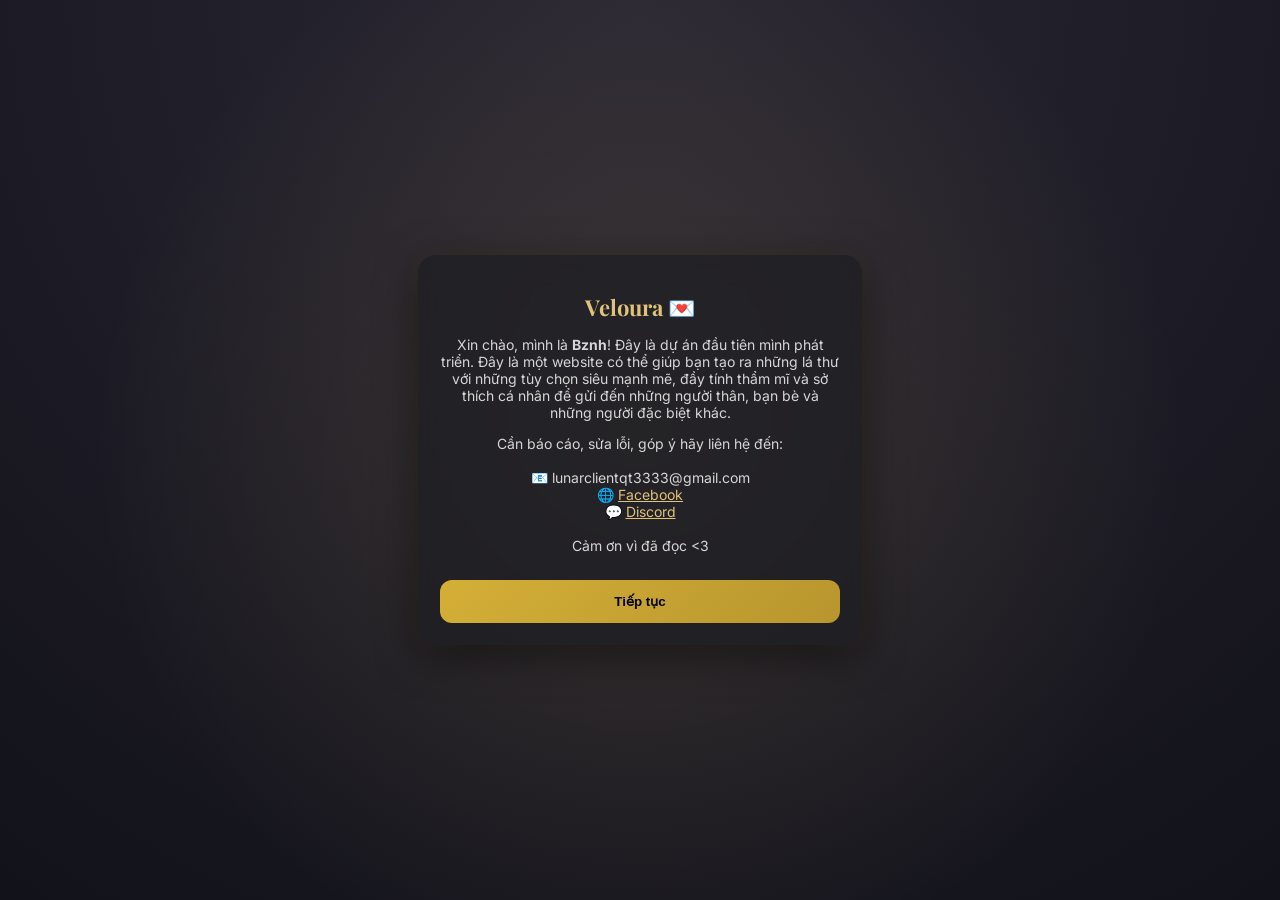
<file: index.html>
<!DOCTYPE html>
<html lang="vi">
<head>
  <meta charset="UTF-8">
  <title>Veloura</title>
  <link rel="stylesheet" href="style.css">
  <meta name="viewport" content="width=device-width, initial-scale=1.0">
  <link href="https://fonts.googleapis.com/css2?family=Playfair+Display:wght@500;700&family=Inter:wght@300;400&display=swap" rel="stylesheet">
</head>
<body>

    <div class="stars"></div>
<div class="container">
  <div class="card">
    <h1>Veloura 💌</h1>

    <p>
      Xin chào, mình là <b>Bznh</b>! Đây là dự án đầu tiên mình phát triển.
      Đây là một website có thể giúp bạn tạo ra những lá thư
      với những tùy chọn siêu mạnh mẽ, đầy tính thẩm mĩ và sở thích cá nhân
      để gửi đến những người thân, bạn bè và những người đặc biệt khác.
    </p>

    <p>
      Cần báo cáo, sửa lỗi, góp ý hãy liên hệ đến:<br><br>

      📧 lunarclientqt3333@gmail.com<br>
      🌐 <a href="https://www.facebook.com/anbinhdeptraiso1thegioi" target="_blank">Facebook</a><br>
      💬 <a href="https://discord.gg/CaEAJc2VF8" target="_blank">Discord</a><br><br>

      Cảm ơn vì đã đọc <3
    </p>

    <button onclick="goNext()">Tiếp tục</button>
  </div>
</div>

<script src="script.js"></script>
</body>
</html>
</file>
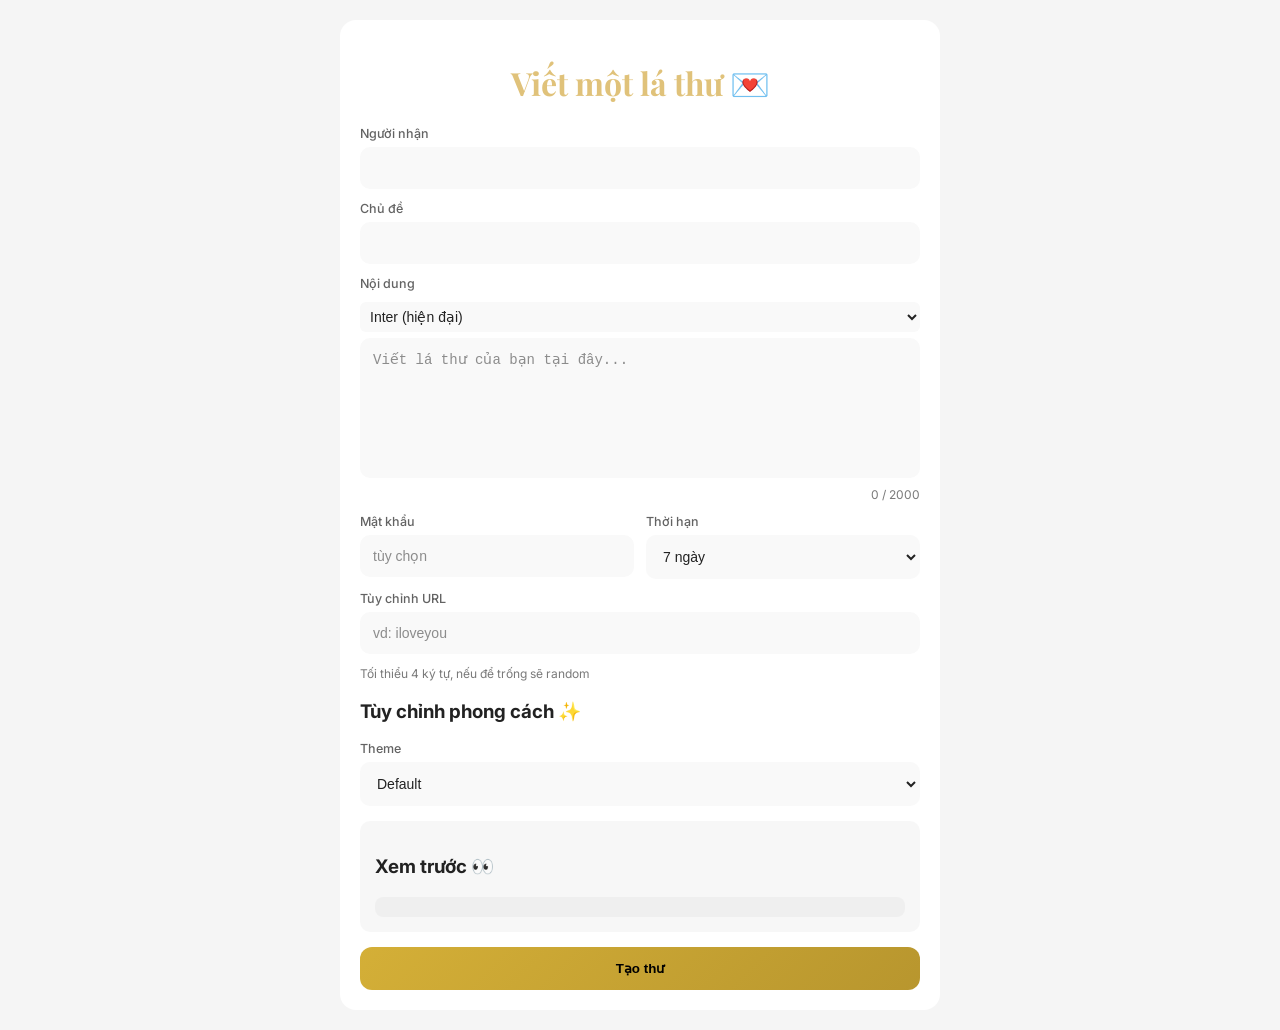
<file: letters/letter_write.html>
<!DOCTYPE html>
<html lang="vi">
<head>
  <meta charset="UTF-8">
  <meta name="viewport" content="width=device-width, initial-scale=1.0">
  <title>Veloura - Viết thư</title>

  <link rel="stylesheet" href="style.css">

  <link href="https://fonts.googleapis.com/css2?
family=Inter&
family=Playfair+Display&
family=Lora&
family=Merriweather&
family=Libre+Baskerville&
family=Crimson+Text&
family=EB+Garamond&
family=Cormorant&
family=DM+Serif+Display&
family=Roboto&
family=Montserrat&
family=Poppins&
family=Quicksand&
family=Raleway&
family=Josefin+Sans&
family=Space+Mono&
family=Fira+Code&
family=Great+Vibes&
family=Dancing+Script&
family=Pacifico&
display=swap" rel="stylesheet">
</head>
<body>

<div class="wrapper">

  <div class="card">

    <h1>Viết một lá thư 💌</h1>

    <!-- Người nhận -->
    <label>Người nhận</label>
    <input type="text" id="to">

    <!-- Chủ đề -->
    <label>Chủ đề</label>
    <input type="text" id="title">

    <!-- Nội dung -->
    <label>Nội dung</label>

    <div class="toolbar">

      <select id="font" onchange="updatePreview()">
  <option value="Inter">Inter (hiện đại)</option>
  <option value="Playfair Display">Playfair (luxury)</option>
  <option value="Lora">Lora (dễ đọc)</option>
  <option value="Merriweather">Merriweather (blog)</option>
  <option value="Libre Baskerville">Baskerville (cổ điển)</option>
  <option value="Crimson Text">Crimson (sách)</option>
  <option value="EB Garamond">Garamond (hoài niệm)</option>
  <option value="Cormorant">Cormorant (elegant)</option>
  <option value="DM Serif Display">DM Serif (title đẹp)</option>

  <option value="Montserrat">Montserrat (clean)</option>
  <option value="Poppins">Poppins (modern)</option>
  <option value="Raleway">Raleway (thin đẹp)</option>
  <option value="Quicksand">Quicksand (soft)</option>
  <option value="Josefin Sans">Josefin (art)</option>

  <option value="Space Mono">Mono (tech)</option>
  <option value="Fira Code">Fira Code (code vibe)</option>

  <option value="Great Vibes">Great Vibes (romantic)</option>
  <option value="Dancing Script">Dancing Script (handwriting)</option>
  <option value="Pacifico">Pacifico (cute)</option>
</select>
    </div>

    <textarea id="content" placeholder="Viết lá thư của bạn tại đây..." oninput="updatePreview()"></textarea>
    <div class="count" id="count">0 / 2000</div>

    <!-- password + expiry -->
    <div class="row">
      <div>
        <label>Mật khẩu</label>
        <input type="text" id="password" placeholder="tùy chọn">
      </div>

      <div>
        <label>Thời hạn</label>
        <select id="expiry">
          <option>1 ngày</option>
          <option selected>7 ngày</option>
          <option>30 ngày</option>
        </select>
      </div>
    </div>

    <!-- URL -->
    <label>Tùy chỉnh URL</label>
    <input type="text" placeholder="vd: iloveyou">

    <p class="hint">Tối thiểu 4 ký tự, nếu để trống sẽ random</p>

    <!-- Theme -->
    <h3>Tùy chỉnh phong cách ✨</h3>

    <label>Theme</label>
    <select id="theme" onchange="updateTheme()">
  <option value="default">Default</option>
  <option value="dark">Dark</option>
  <option value="romantic">Romantic</option>
</select>

    <!-- Preview -->
    <div class="preview-box">
      <h3>Xem trước 👀</h3>
      <div id="preview"></div>
    </div>

    <button class="submit">Tạo thư</button>

  </div>

</div>

<script src="script.js"></script>
</body>
</html>
</file>
<file: style.css>
body {
  margin: 0;
  padding: 0;
  font-family: 'Inter', sans-serif;

  height: 100vh;
  overflow: hidden;

  /* 🌌 SÁNG HƠN + MỀM HƠN */
  background: radial-gradient(circle at top, #2a2733, #12121a);

  display: flex;
  justify-content: center;
  align-items: center;
}

body::before {
  content: "";
  position: absolute;
  width: 100%;
  height: 100%;

  background: radial-gradient(circle at center, rgba(255, 215, 120, 0.12), transparent 70%);
  z-index: 0;
}

/* CARD */
.card {
  width: 100%;
  max-width: 400px;
  margin: auto;

  max-height: 90vh;
  overflow-y: auto;

  padding: 22px;

  background: rgba(30, 30, 35, 0.75); /* sáng hơn trước */
  backdrop-filter: blur(14px);

  border-radius: 18px;

  box-shadow:
    0 10px 40px rgba(0,0,0,0.5),
    0 0 20px rgba(212,175,55,0.08);

  text-align: center;
  z-index: 1;
  position: relative;
}

/* TITLE */
h1 {
  font-family: 'Playfair Display', serif;
  font-size: 22px;
  color: #e0c27a;
}

/* TEXT */
p {
  font-size: 14px;
  color: #d6d6d6;
}

/* LINK */
a {
  color: #e0c27a;
}

/* BUTTON */
button {
  margin-top: 12px;
  width: 100%;
  padding: 14px;

  background: linear-gradient(135deg, #d4af37, #b8962e);
  border: none;
  border-radius: 12px;

  color: black;
  font-weight: bold;

  transition: 0.3s;
}

button:hover {
  box-shadow: 0 0 15px rgba(212,175,55,0.4);
}

/* 🌌 STAR LAYER */
.stars {
  position: fixed;
  width: 100%;
  height: 100%;
  z-index: 0;
  pointer-events: none;
}

/* ⭐ small stars */
.stars::before {
  background-image:
    radial-gradient(2px 2px at 20% 30%, rgba(255,255,255,0.9), transparent),
    radial-gradient(1.5px 1.5px at 70% 60%, rgba(255,255,255,0.8), transparent),
    radial-gradient(2px 2px at 40% 80%, rgba(255,255,255,0.7), transparent),
    radial-gradient(1px 1px at 80% 20%, rgba(255,255,255,0.8), transparent);

  animation: twinkle 3s infinite ease-in-out;
}

/* ✨ glow stars */
.stars::after {
  background-image:
    radial-gradient(3px 3px at 30% 50%, rgba(255,215,120,0.6), transparent),
    radial-gradient(2px 2px at 60% 30%, rgba(255,215,120,0.5), transparent),
    radial-gradient(2px 2px at 50% 70%, rgba(255,215,120,0.5), transparent);

  animation: floatStars 8s linear infinite;
}

/* 🌟 animation */
@keyframes twinkle {
  0%, 100% { opacity: 0.6; }
  50% { opacity: 1; }
}

@keyframes floatStars {
  from { transform: translateY(0); }
  to { transform: translateY(-20px); }
}
</file>
<file: letters/style.css>
* {
  box-sizing: border-box;
}

/* ===== BASE ===== */
body {
  margin: 0;
  font-family: 'Inter', sans-serif;
  background: #f5f5f5;
  color: #222;

  transition: background 0.4s ease, color 0.3s ease;
}

.wrapper {
  display: flex;
  justify-content: center;
  padding: 20px;
}

/* ===== CARD ===== */
.card {
  width: 100%;
  max-width: 600px;
  background: white;
  padding: 20px;
  border-radius: 16px;

  transition: all 0.3s ease;
}

/* ===== TEXT ===== */
h1 {
  text-align: center;
  font-family: 'Playfair Display', serif;
  color: #e0c27a;
}

label {
  display: block;
  margin-top: 12px;
  font-size: 12.5px;
  font-weight: 500;
  opacity: 0.7;
  color: inherit;
}

.toolbar {
  display: flex;
  gap: 8px;
  margin-top: 8px;
  align-items: center;
}

.toolbar select,
.toolbar input[type="color"] {
  padding: 6px;
  border-radius: 6px;
  border: none;
  cursor: pointer;
}

/* ===== INPUT ===== */
input,
textarea,
select {
  width: 100%;
  margin-top: 6px;
  padding: 12px;

  border-radius: 10px;
  border: 1px solid transparent;

  outline: none;
  font-size: 14px;

  background: #f9f9f9;
  color: inherit;

  transition: all 0.25s ease;
}

textarea {
  height: 140px;
  resize: none;
}

input:focus,
textarea:focus,
select:focus {
  border-color: #d4af37;
  box-shadow: 0 0 0 2px rgba(212,175,55,0.2);
}

/* ===== PLACEHOLDER ===== */
::placeholder {
  color: inherit;
  opacity: 0.5;
}

/* ===== TOOLBAR ===== */
.toolbar {
  display: flex;
  gap: 8px;
  margin-top: 5px;
}

.toolbar button {
  padding: 6px 10px;
  border-radius: 6px;
  border: none;
  background: #5a5ae6;
  color: white;
  cursor: pointer;
}

/* ===== COUNT ===== */
.count {
  font-size: 12px;
  margin-top: 5px;
  text-align: right;
  opacity: 0.6;
}

/* ===== ROW (FIX CHÍNH) ===== */
.row {
  display: grid;
  grid-template-columns: repeat(2, minmax(0, 1fr));
  gap: 12px;
}

.row > div {
  width: 100%;
}

.row input,
.row select {
  width: 100%;
  min-width: 0;
}

/* ===== HINT ===== */
.hint {
  font-size: 12px;
  opacity: 0.6;
}

/* ===== PREVIEW ===== */
.preview-box {
  margin-top: 15px;
  padding: 15px;
  border-radius: 10px;
  background: rgba(0,0,0,0.03);
}

#preview {
  background: inherit;
  color: inherit;
  padding: 10px;
  border-radius: 8px;
  line-height: 1.6;
}

/* ===== BUTTON ===== */
button {
  margin-top: 15px;
  width: 100%;
  padding: 14px;

  border-radius: 12px;
  border: none;

  font-weight: 600;
  cursor: pointer;

  background: linear-gradient(135deg, #d4af37, #b8962e);
  color: black;

  transition: all 0.25s ease;
}

button:hover {
  transform: translateY(-1px);
  box-shadow: 0 6px 15px rgba(212,175,55,0.3);
}

button:active {
  transform: scale(0.97);
}

/* ===== DARK THEME ===== */
body.dark {
  background: radial-gradient(circle at top, #2a2733, #12121a);
  color: #eee;
}

body.dark .card {
  background: rgba(20,20,25,0.9);
  backdrop-filter: blur(12px);
}

body.dark input,
body.dark textarea,
body.dark select {
  background: #1a1a22;
  color: #eee;
}

/* ===== ROMANTIC THEME ===== */
body.romantic {
  background: linear-gradient(135deg, #3b1f2b, #1a0f14);
  color: #ffd6e0;
}

body.romantic .card {
  background: rgba(255,192,203,0.08);
  backdrop-filter: blur(10px);
}

body.romantic input,
body.romantic textarea,
body.romantic select {
  background: rgba(255,255,255,0.1);
  color: #ffd6e0;
}

/* ===== MOBILE ===== */
@media (max-width: 520px) {
  .row {
    grid-template-columns: 1fr;
  }
}
</file>
